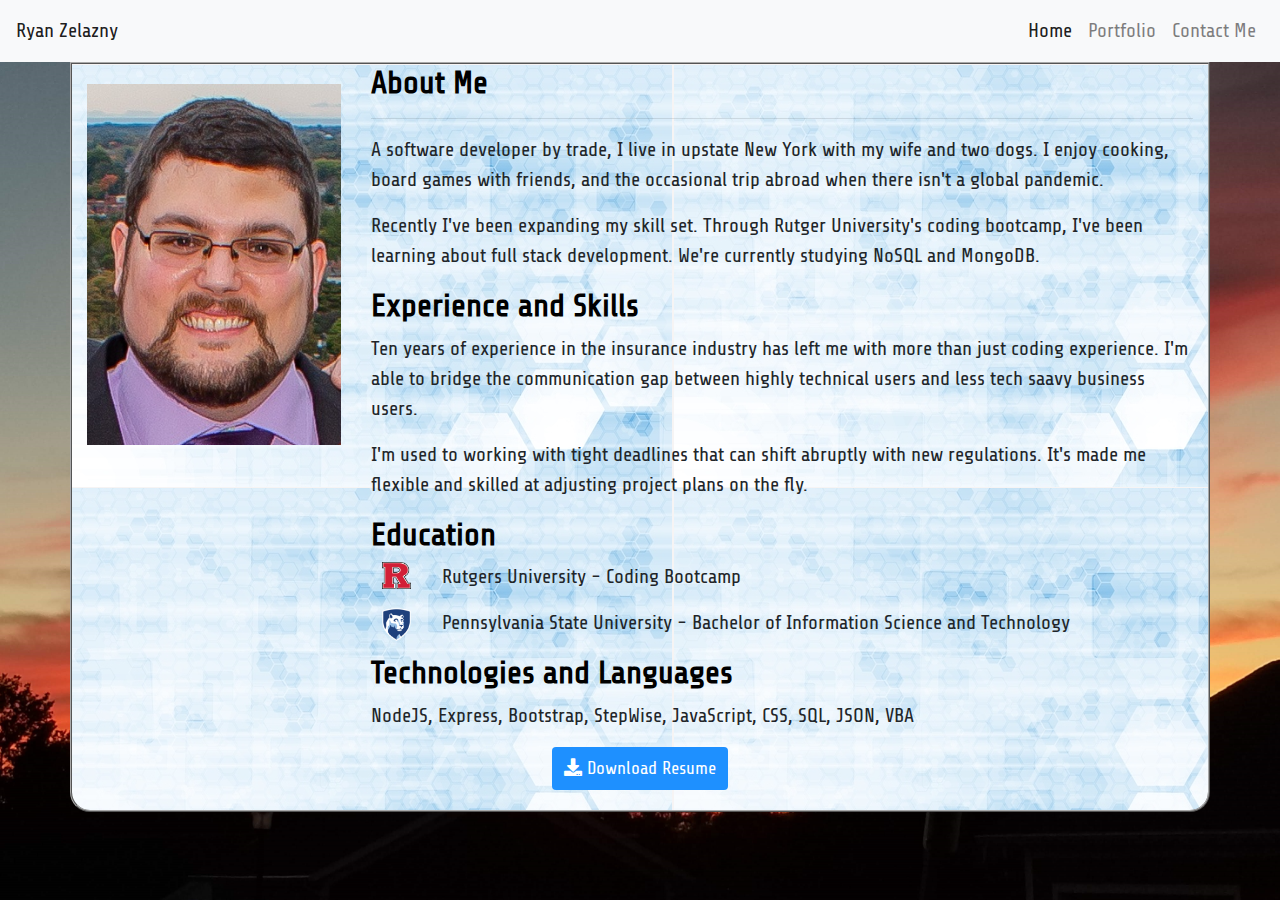
<file: index.html>
<!DOCTYPE html>
<html lang="en">
<head>
<meta charset="UTF-8">
<meta name="viewport" content="width=device-width, initial-scale=1.0">
<meta http-equiv="X-UA-Compatible" content="ie=edge">
<meta name="viewport" content="width=device-width, initial-scale=1">
<link rel="stylesheet" href="https://cdnjs.cloudflare.com/ajax/libs/twitter-bootstrap/4.5.2/css/bootstrap.min.css">
<link rel="stylesheet" href="https://cdnjs.cloudflare.com/ajax/libs/font-awesome/5.15.0/css/all.min.css">
<link rel="preconnect" href="https://fonts.gstatic.com">
<link href="https://fonts.googleapis.com/css2?family=Khand:wght@600&family=Share+Tech&display=swap" rel="stylesheet">
<link rel="stylesheet" href="assets/css/style.css">
<title>Ryan Zelazny Homepage</title>
</head>
<body></body>
  <!-- Navigation-->
  <nav class="navbar navbar-expand-lg navbar-light bg-light">

    <a class="navbar-brand" href="https://rzelazny.github.io/ZelaznyPortfolio/">Ryan Zelazny</a>
    <button class="navbar-toggler" type="button" data-toggle="collapse" data-target="#navbarNavDropdown" aria-controls="navbarNavDropdown" aria-expanded="false" aria-label="Toggle navigation">
      <span class="navbar-toggler-icon"></span>
    </button>
    <div class="collapse navbar-collapse" id="navbarNavDropdown">
      <ul class="navbar-nav ml-auto">
          <li class="nav-item">
            <a class="nav-link active" id="nav-home" href="#">Home<span class="sr-only">(current)</span></a>
          </li>
          <li class="nav-item">
            <a class="nav-link" id="nav-portfolio" href="#">Portfolio</a>
          </li>
          <li class="nav-item">
            <a class="nav-link" id="nav-contact" href="#">Contact Me</a>
          </li>
        </li>
      </ul>
    </div>
  </nav>
    <div class="container" id="home">
      <section class="row">
        <!-- Headshot column -->
        <div class="col-md-3">
            <img id="headshot" src="assets/images/headshot.jpg" class="img-fluid mx-auto d-block" alt="Ryan Zelazny headshot">
        </div>
        <!-- About me text column -->
        <div class="col-md-9">
            <header>
              <h2>About Me</h2>
              <hr>
            </header>
              <p>A software developer by trade, I live in upstate New York with my wife and two dogs. I enjoy cooking, board games with friends, and the occasional trip abroad when there isn't a global pandemic.</p>
              <p>Recently I've been expanding my skill set. Through Rutger University's coding bootcamp, I've been learning about full stack development. We're currently studying NoSQL and MongoDB. </p>
            <header>
              <h2>Experience and Skills</h2>
            </header>
              <p>Ten years of experience in the insurance industry has left me with more than just coding experience. I'm able to bridge the communication gap between highly technical 
                users and less tech saavy business users.</p>
              <p>I'm used to working with tight deadlines that can shift abruptly with new regulations. It's made me flexible and skilled at adjusting project plans on the fly.</p>
              <header>
                <h2>Education</h2>
              </header>
              <!-- Education Row 1 -->
              <article class="row">
                <div class="col-md-1">
                  <img src="assets/images/Rutgers.png" class="img-fluid mx-auto d-block icon" alt="Rutgers Icon">
                </div>
                <div class="col-md-11">
                  <p>Rutgers University - Coding Bootcamp</p>
                </div>
              </article>
              <!-- Education Row 2 -->
              <article class="row">
                <div class="col-md-1">
                  <img src="assets/images/PSU.png" class="img-fluid mx-auto d-block icon" alt="PSU Icon">
                </div>
                <div class="col-md-11">
                  <p>Pennsylvania State University - Bachelor of Information Science and Technology</p>
                </div>
              </article>
              
                <h2>Technologies and Languages</h2>
                <p>NodeJS, Express, Bootstrap, StepWise, JavaScript, CSS, SQL, JSON, VBA</p>
          </div>
        </section>
      <div class="text-center">
        <a href="#" class="btn" id="resume-download"><i class="fa fa-download"></i> Download Resume</a>
        <br>
      </div>
    </div> 
    <div class="container" id="portfolio">
      <header class="text-center">
        <h2>Portfolio</h2>
        <hr>
      </header>
      <!-- Row 1 -->
      <main class="row">
        <div class="col-lg-12">
        <div id="carouselExampleIndicators" class="carousel slide" data-ride="carousel">
          <ol class="carousel-indicators">
            <li data-target="#carouselExampleIndicators" data-slide-to="0" class="active"></li>
            <li data-target="#carouselExampleIndicators" data-slide-to="1"></li>
            <li data-target="#carouselExampleIndicators" data-slide-to="2"></li>
          </ol>
          <div class="carousel-inner">
            <div class="carousel-item active">
              <img class="d-block w-100" src="assets/images/socialUnderground.png" alt="Social Underground - social gaming">
              <div class="carousel-caption d-none d-md-block">
                <h5>Social Underground</h5>
                <p>A full stack gaming application. Login and find a table with friends. Play blackjack against the house, or challenge friends to a game of rock, paper, scissors via webcam. Live chat logs and more.</p>
                <a href="https://social-underground-bc.herokuapp.com/" target="_blank">Login and play games here</a>
              </div>
            </div>
            <div class="carousel-item">
              <img class="d-block w-100" src="assets/images/weatherDashboard.png" alt="Weather API dashboard">
              <div class="carousel-caption d-none d-md-block">
                <h5>Weather Dashboard</h5>
                <p>Enter a city for the current conditions and a 5 day forecast via the openweathermap API. Stores searches locally for ease of use.</p>
                <a href="https://rzelazny.github.io/weatherApp" target="_blank">Get the forecast here</a>
              </div>
            </div>
            <div class="carousel-item">
              <img class="d-block w-100" src="assets/images/Look4ward2It.png" alt="Look4ward2It calendar app">
              <div class="carousel-caption d-none d-md-block">
                <h5>Look4ward2It Calendar</h5>
                <p>Calendar app that uses numerous APIs to find upcoming events based on user interests. Allows email alerts, custom themes, and contains a new user walkthrough.</p>
                <a href="https://rzelazny.github.io/Look4wardToIt" target="_blank">Find something to look forward to</a>
              </div>
            </div>
          </div>
          <a class="carousel-control-prev" href="#carouselExampleIndicators" role="button" data-slide="prev">
            <span class="carousel-control-prev-icon" aria-hidden="true"></span>
            <span class="sr-only">Previous</span>
          </a>
          <a class="carousel-control-next" href="#carouselExampleIndicators" role="button" data-slide="next">
            <span class="carousel-control-next-icon" aria-hidden="true"></span>
            <span class="sr-only">Next</span>
          </a>
        </div>
        <hr>
        <p class="text-center" target="_blank">Or check out everything I've done on <a href="https://www.github.com/rzelazny">GitHub </a></p>
      </div>
    </div>
    <div class="container" id="contact">
      <div class="row">
        <div class="col-md-12">
          <header class="text-center">
            <h2>Contact Me</h2>
            <hr>
          </header>
            <p>You can contact me via email at RyanZelazny@gmail.com or via a message on LinkedIn or GitHub</p>
          <br>
          <!-- Contact Row 1 -->
          <article class="row">
            <div class="col-xs-1">
              <img src="assets/images/GitHub.png" class="img-fluid icon" alt="GitHub icon">
            </div>
            <div class="col-xs-11">
              <a href="https://github.com/rzelazny" target="_blank">My GitHub profile</a> 
            </div>
          </article>
          <br>
          <!-- Contact Row 2 -->
          <article class="row">
            <div class="col-xs-1">
              <img src="assets/images/LinkedIn.png" class="img-fluid mx-auto d-block icon" alt="LinkedIn Icon">
            </div>
            <div class="col-xs-11">
              <a href="https://www.linkedin.com/in/ryan-zelazny/" target="_blank">My LinkedIn profile</a> 
            </div>
          </article>
          <br>
        </div>
      </div>
    </div>
<script src="https://cdnjs.cloudflare.com/ajax/libs/jquery/3.5.1/jquery.min.js"></script>
<script src="https://cdnjs.cloudflare.com/ajax/libs/popper.js/1.16.1/umd/popper.min.js"></script>
<script src="https://cdnjs.cloudflare.com/ajax/libs/twitter-bootstrap/4.5.2/js/bootstrap.min.js"></script>
<!-- <script src="assets/javascript/config.js"></script> -->
<script src="assets/javascript/script.js"></script>
</body>
</html>
</file>
<file: assets/css/style.css>
#portfolio,
#contact{
    display:none;
}
body{
    background-image: url("../images/background2.jpg");
    background-size: cover;
    background-repeat: no-repeat;
    font-family: 'Share Tech', sans-serif;
    font-size: 20px;
}
h2{
    font-weight: bolder;
    color: Black;
    /* -webkit-text-stroke-width: .5px;
    -webkit-text-stroke-color: darkgray; */
}
.container{
    background-image: url("../images/inner_background.png");
    border: darkgray;
    border-style: ridge;
    border-width: 2px;
}

#home,
#portfolio,
#contact{
    border-radius: 0px 0px 20px 20px;
}
.section{
    padding: 10px;
}
/* Home page headshot image */
#headshot{
    margin: 20px;
    
}
.icon{
    max-width: 40px;
    max-height: 40px;
    padding-left: 10px;
}
.card{
    margin-bottom: 10px;
}

.btn {
    background-color: DodgerBlue;
    border: none;
    color: white;
    font-size: 18px;
    cursor: pointer;
    padding: 8px 12px;
    margin-bottom: 20px;
}

.carousel-caption{
    font-size: 20px;
    color: black;
}

  /* Darker background on mouse-over */
.btn:hover {
    background-color: RoyalBlue;
}

/* Modify screen layout fpr md size screens */
@media screen and (max-width: 768px) {

    /* Add margin and center headers on mobile */
    .header{
        margin-top: 20px;
        text-align: center;
    }    
}

/* Modify layout for xs size screens */
@media screen and (max-width: 576px) {

    /* Add margin and center headers on mobile  */
    .header{
        margin-top: 20px;
        text-align: center;
    }
}
</file>
